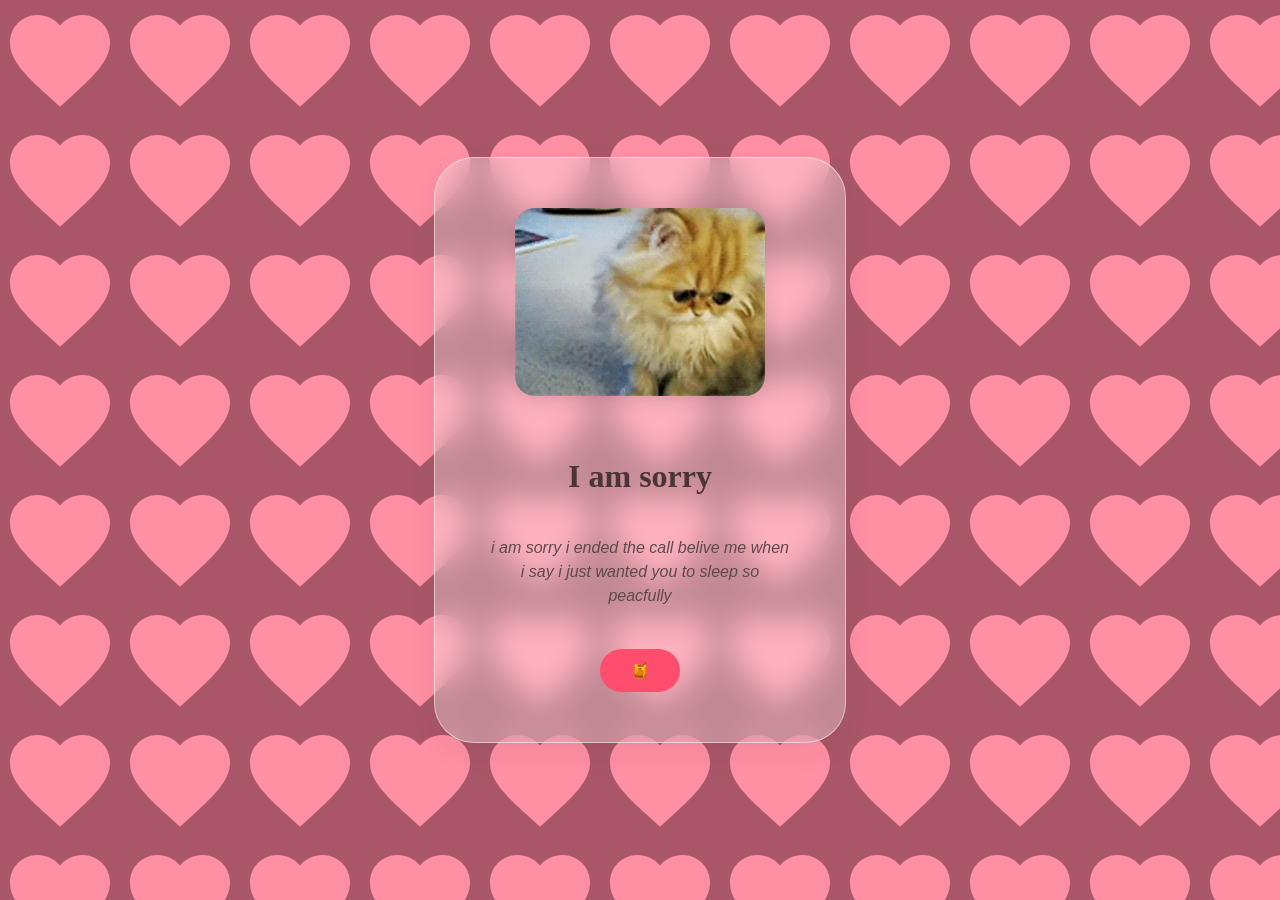
<file: index.html>
<!DOCTYPE html>
<html lang="en">
<head>
    <meta charset="UTF-8">
    <meta name="viewport" content="width=device-width, initial-scale=1.0">
    <title>Sorry</title>
    <link rel="stylesheet" href="styles.css">
</head>
<body>
    <div class="card">
  <img src="200.webp" alt="Profile Picture" class="card-gif">
  <h2 class="card-title">I am sorry </h2>
  <p class="card-text">i am sorry i ended the call belive me when i say i just wanted you to sleep so peacfully</p>
  <button class="card-btn" onclick="window.location.href='sorry.html'">🍯</button>
</div>
<script src="js.js"></script>
</body>
</html>
</file>
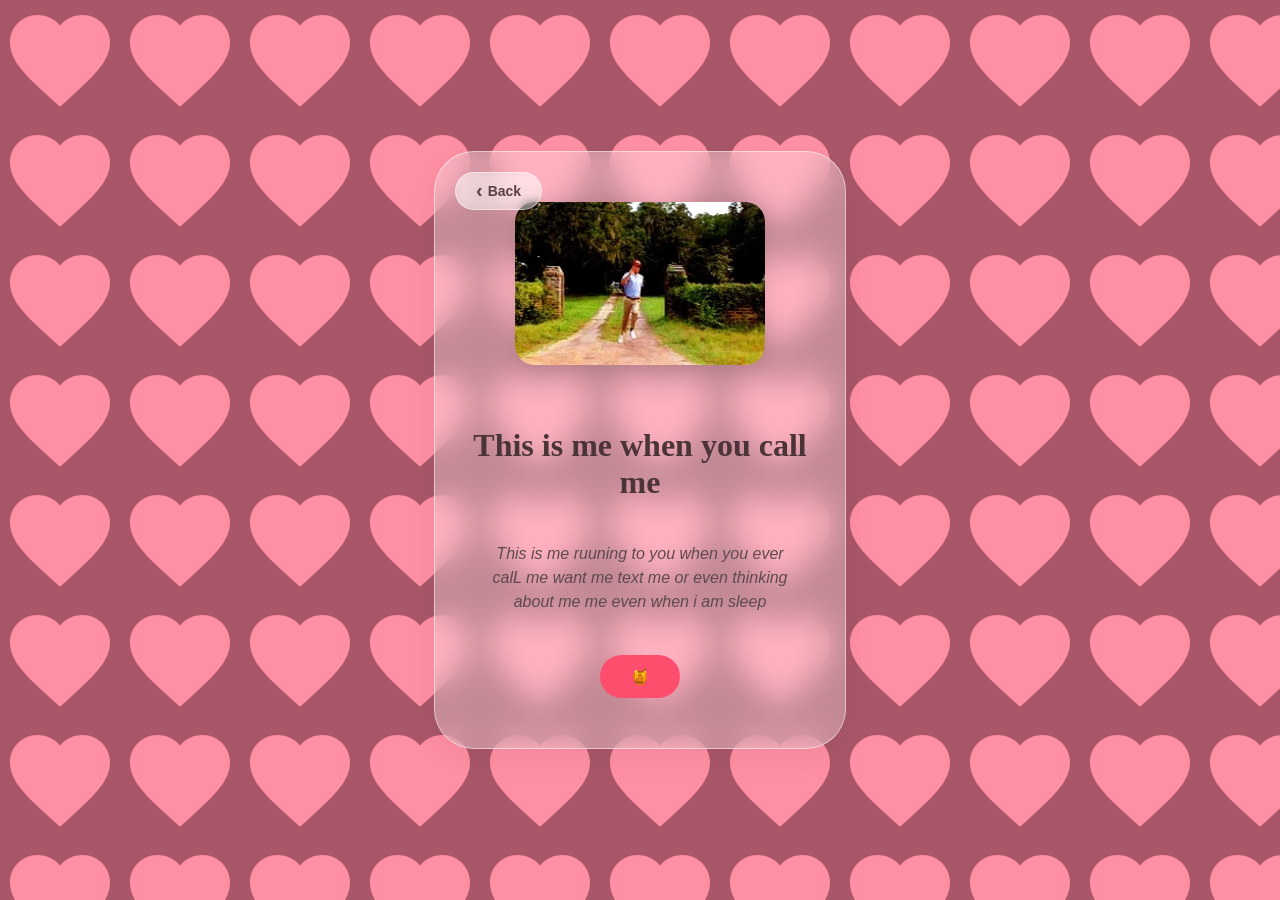
<file: sorry.html>
<!DOCTYPE html>
<html lang="en">
<head>
    <meta charset="UTF-8">
    <meta name="viewport" content="width=device-width, initial-scale=1.0">
    <title>Sorry</title>
    <link rel="stylesheet" href="styles.css">
</head>
<body>
    <div class="card">
  <img src="giphy.webp" alt="Profile Picture" class="card-gif">
  <h2 class="card-title">This is me when you call me </h2>
  <p class="card-text">This is me ruuning to you when you ever calL me want me text me or even thinking about me me even when i am sleep </p>
  <button class="card-btn" onclick="window.location.href='sorry1.html'">🍯</button>
  <a href="index.html" class="back-btn">
  <span>‹</span> Back
</a>
</div>
<script src="js.js"></script>
</body>
</html>
</file>
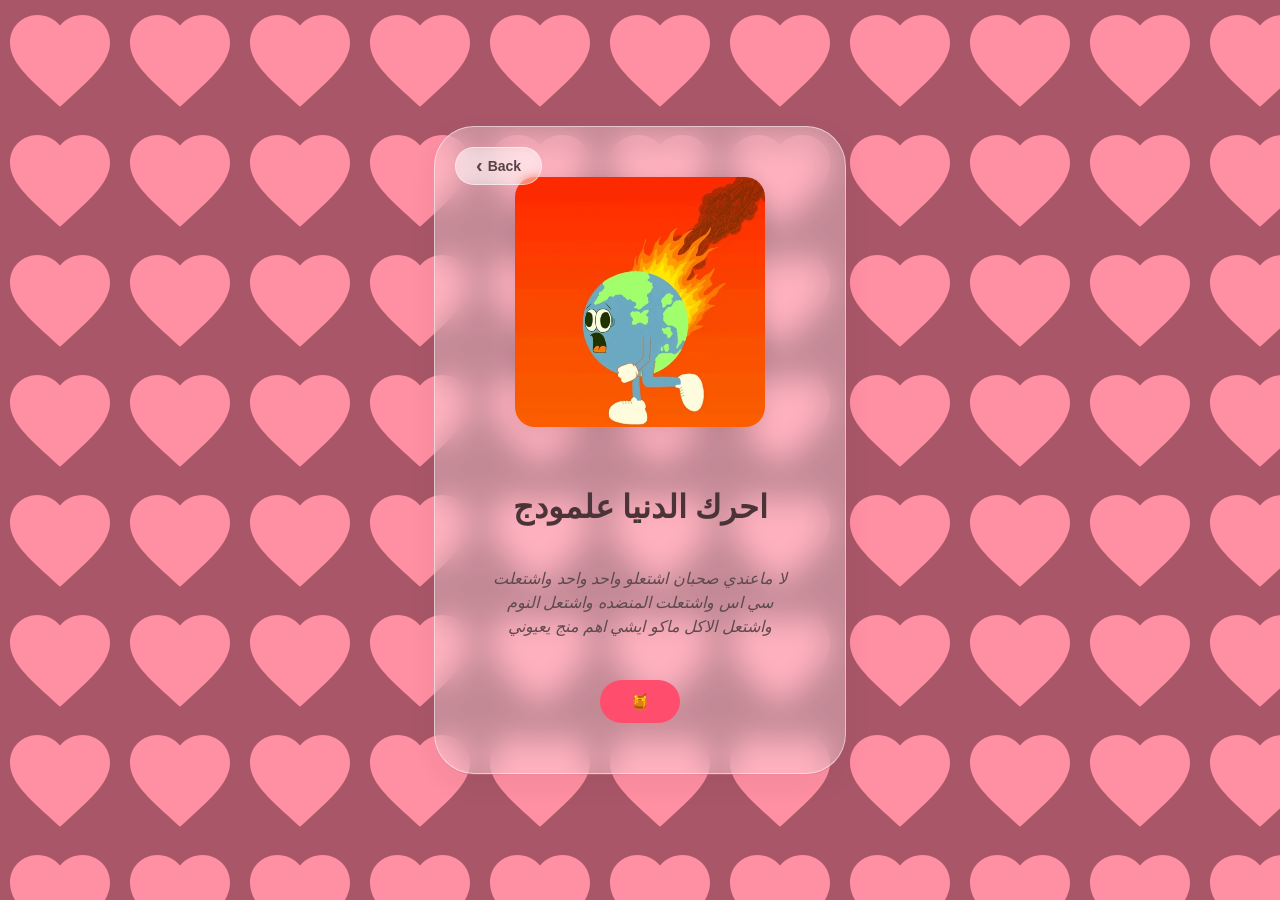
<file: sorry1.html>
<!DOCTYPE html>
<html lang="en">
<head>
    <meta charset="UTF-8">
    <meta name="viewport" content="width=device-width, initial-scale=1.0">
    <title>Sorry</title>
    <link rel="stylesheet" href="styles.css">
</head>
<body>
    <div class="card">
  <img src="giphy (1).webp" alt="Profile Picture" class="card-gif">
  <h2 class="card-title">احرك الدنيا علمودج </h2>
  <p class="card-text">لا ماعندي صحبان اشتعلو واحد واحد واشتعلت سي اس واشتعلت المنضده واشتعل النوم واشتعل الاكل ماكو ايشي اهم منج يعيوني</p>
  <button class="card-btn" onclick="window.location.href='sorry2.html'">🍯</button>
  <a href="sorry.html" class="back-btn">
  <span>‹</span> Back
</a>
</div>
<script src="js.js"></script>
</body>
</html>
</file>
<file: styles.css>
body {
  margin: 0;
  display: flex;
  justify-content: center;
  align-items: center;
  min-height: 100vh;
  background-color: #a95768;
  background-image: url('data:image/svg+xml;utf8,<svg xmlns="http://www.w3.org/2000/svg" width="40" height="40" viewBox="0 0 24 24" fill="%23FF8FA3"><path d="M12 21.35l-1.45-1.32C5.4 15.36 2 12.28 2 8.5 2 5.42 4.42 3 7.5 3c1.74 0 3.41.81 4.5 2.09C13.09 3.81 14.76 3 16.5 3 19.58 3 22 5.42 22 8.5c0 3.78-3.4 6.86-8.55 11.54L12 21.35z"/></svg>');
  background-size: 120px 120px; 
  background-repeat: repeat;
}
.card {
  width: 350px; 
  padding: 50px 30px; 
  background: rgba(255, 255, 255, 0.3); 
  backdrop-filter: blur(15px);
  -webkit-backdrop-filter: blur(15px);
  border-radius: 40px;
  border: 1px solid rgba(255, 255, 255, 0.5);
  box-shadow: 0 10px 30px rgba(0, 0, 0, 0.05);
  
  display: flex;
  flex-direction: column;
  align-items: center;
  text-align: center;
  gap: 25px;
}
h2 {
  font-family: 'Georgia', serif; 
  color: #4a3438;
  font-size: 2rem;
  margin-bottom: 0;
}

p {
  font-family: 'Arial', sans-serif;
  color: #5e4a4e;
  font-style: italic; 
  max-width: 300px;   
  line-height: 1.5;
}
.card-gif {
  height: auto;
  margin-bottom: 10px;
  filter: drop-shadow(0 5px 10px rgba(0,0,0,0.1)); 
  border-radius: 15px;
    width: 250px;
  height: auto;
  border-radius: 20px;
}
.card-btn {
  background-color: #FF4D6D;
  color: white;
  border: none;
  padding: 12px 30px;
  border-radius: 50px;
  font-size: 16px;
  font-weight: bold;
  cursor: pointer;
  transition: transform 0.2s ease;
}

.card-btn:hover {
  transform: scale(1.05); 
  background-color: #ff758f;
}
.back-btn {
  position: fixed;
  top: 20px;
  left: 20px;
  text-decoration: none;
  color: #594145;
  background: rgba(255, 255, 255, 0.4);
  backdrop-filter: blur(5px);
  padding: 10px 20px;
  border-radius: 50px;
  font-family: sans-serif;
  font-weight: bold;
  font-size: 14px;
  display: flex;
  align-items: center;
  gap: 5px;
  border: 1px solid rgba(255, 255, 255, 0.5);
  transition: all 0.3s ease;
  z-index: 1000; 
}

.back-btn:hover {
  background: rgba(255, 255, 255, 0.7);
  transform: translateX(-5px); 
  box-shadow: 0 5px 15px rgba(0, 0, 0, 0.05);
}

.back-btn span {
  font-size: 20px;
  line-height: 0;
  margin-top: -2px;
}
</file>
